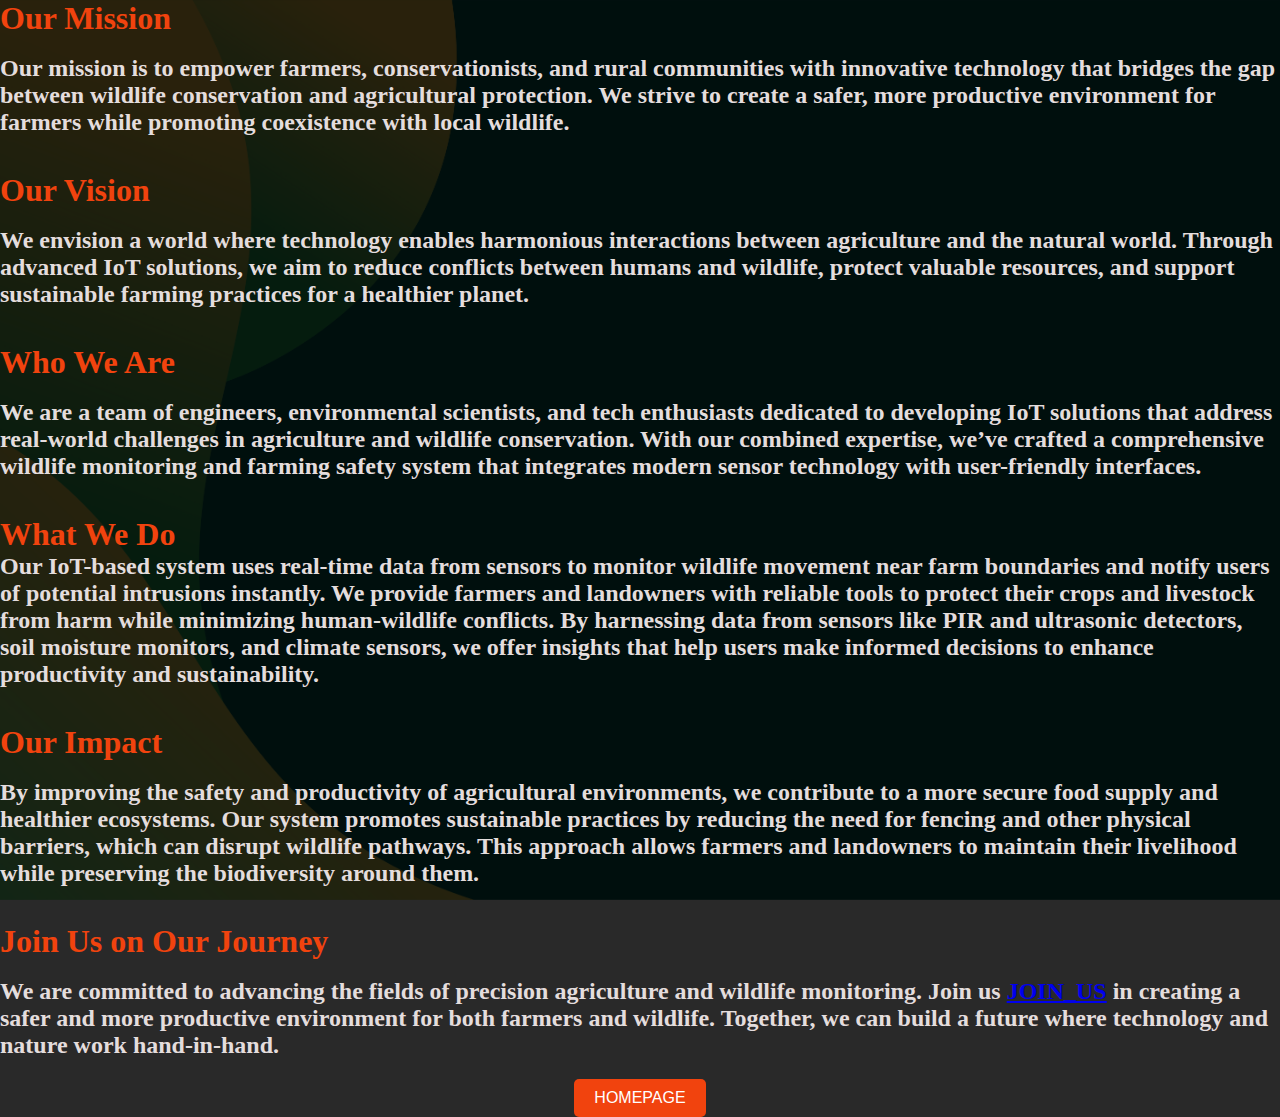
<file: ABOUT.html>
<!DOCTYPE html>
<html lang="en">
<head>
    <title>Webpage Design</title>
    <link rel="stylesheet" href="0001.css">
</head>
<body>
    <h1>Our Mission</h1><br>
    <h2>Our mission is to empower farmers, conservationists, and rural communities with innovative technology that bridges the gap between wildlife conservation and agricultural protection. We strive to create a safer, more productive environment for farmers while promoting coexistence with local wildlife.</h2><br><br>
<h1>Our Vision</h1><br>
<h2>We envision a world where technology enables harmonious interactions between agriculture and the natural world. Through advanced IoT solutions, we aim to reduce conflicts between humans and wildlife, protect valuable resources, and support sustainable farming practices for a healthier planet.</h2><br><br>
<h1>Who We Are</h1><br>
<h2>We are a team of engineers, environmental scientists, and tech enthusiasts dedicated to developing IoT solutions that address real-world challenges in agriculture and wildlife conservation. With our combined expertise, we’ve crafted a comprehensive wildlife monitoring and farming safety system that integrates modern sensor technology with user-friendly interfaces.</h2><br><br>
<h1>What We Do</h1>
<h2>Our IoT-based system uses real-time data from sensors to monitor wildlife movement near farm boundaries and notify users of potential intrusions instantly. We provide farmers and landowners with reliable tools to protect their crops and livestock from harm while minimizing human-wildlife conflicts. By harnessing data from sensors like PIR and ultrasonic detectors, soil moisture monitors, and climate sensors, we offer insights that help users make informed decisions to enhance productivity and sustainability.</h2><br><br>
<h1>Our Impact</h1><br>
<h2>By improving the safety and productivity of agricultural environments, we contribute to a more secure food supply and healthier ecosystems. Our system promotes sustainable practices by reducing the need for fencing and other physical barriers, which can disrupt wildlife pathways. This approach allows farmers and landowners to maintain their livelihood while preserving the biodiversity around them.</h2><br><br>
<h1>Join Us on Our Journey</h1><br>
<h2>We are committed to advancing the fields of precision agriculture and wildlife monitoring. Join us <a href="JOIN_US.html">JOIN_US</a> in creating a safer and more productive environment for both farmers and wildlife. Together, we can build a future where technology and nature work hand-in-hand.</h2>

<button><a href="index.html">HOMEPAGE</a></button>







</body>
</html>
</file>
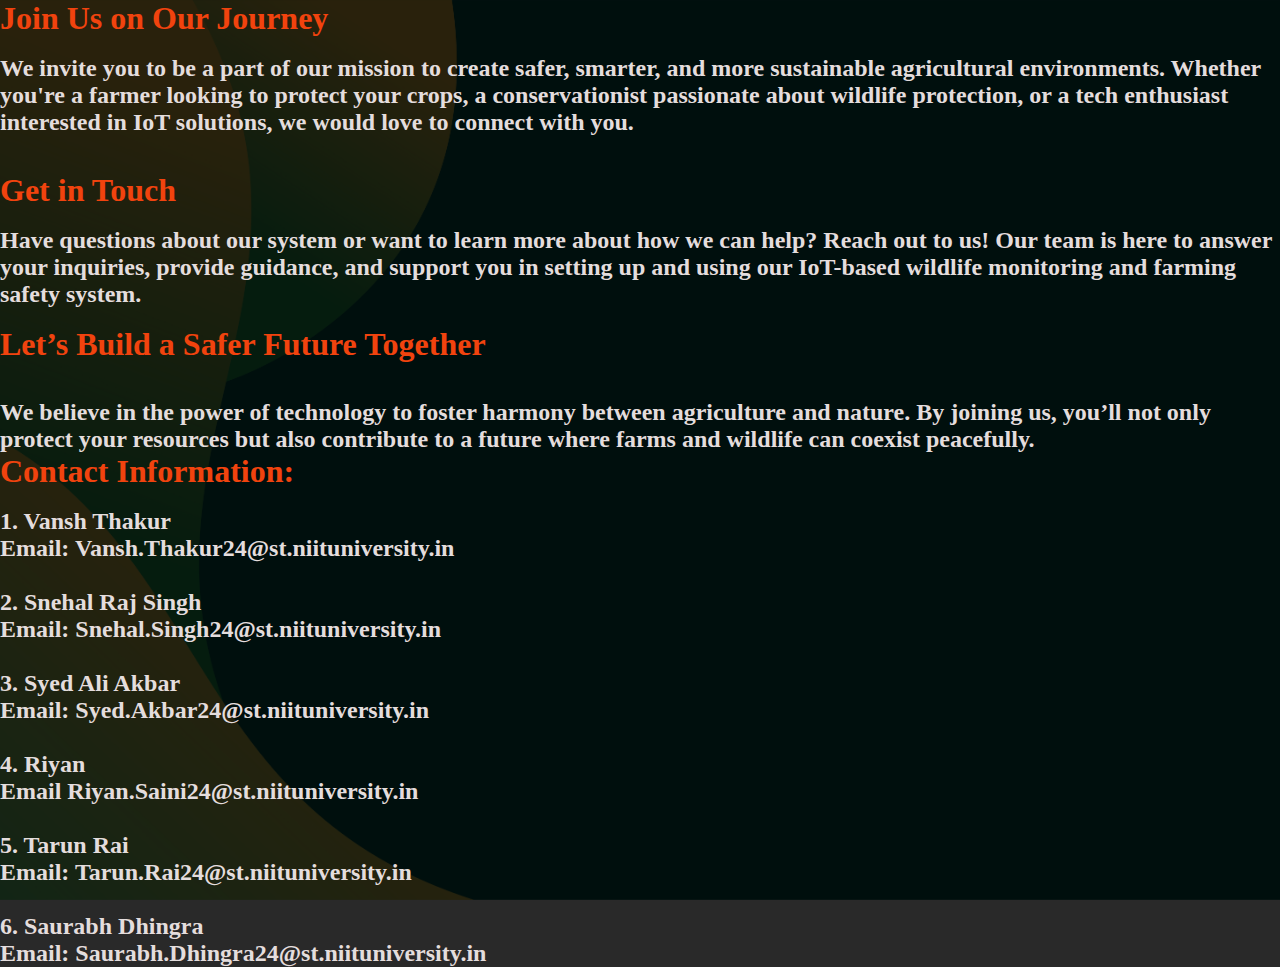
<file: JOIN_US.html>
<!DOCTYPE html>
<html lang="en">

<head>
    <title>Webpage Design</title>
    <link rel="stylesheet" href="0001.css">

</head>

<body>
    <h1>Join Us on Our Journey</h1><br>
    <h2>We invite you to be a part of our mission to create safer, smarter, and more sustainable agricultural
        environments. Whether you're a farmer looking to protect your crops, a conservationist passionate about wildlife
        protection, or a tech enthusiast interested in IoT solutions, we would love to connect with you.</h2><br><br>
    <h1>Get in Touch</h1><br>
    <h2>Have questions about our system or want to learn more about how we can help? Reach out to us! Our team is here
        to answer your inquiries, provide guidance, and support you in setting up and using our IoT-based wildlife
        monitoring and farming safety system.</h2><br>
    <h1>Let’s Build a Safer Future Together</h1><br><br>
    <h2>We believe in the power of technology to foster harmony between agriculture and nature. By joining us, you’ll
        not only protect your resources but also contribute to a future where farms and wildlife can coexist peacefully.
    </h2>
    <h1>Contact Information:</h1><br>
    <h2> 1. Vansh Thakur <br>Email: Vansh.Thakur24@st.niituniversity.in<br><br>
        2. Snehal Raj Singh<br>Email: Snehal.Singh24@st.niituniversity.in<br><br>
            3. Syed Ali Akbar<br> Email: Syed.Akbar24@st.niituniversity.in<br><br>
            4. Riyan<br> Email Riyan.Saini24@st.niituniversity.in<br></br>
            5. Tarun Rai<br> Email: Tarun.Rai24@st.niituniversity.in<br><br>
            6. Saurabh Dhingra<br> Email: Saurabh.Dhingra24@st.niituniversity.in

    </h2>
 

</body>

</html>
</file>
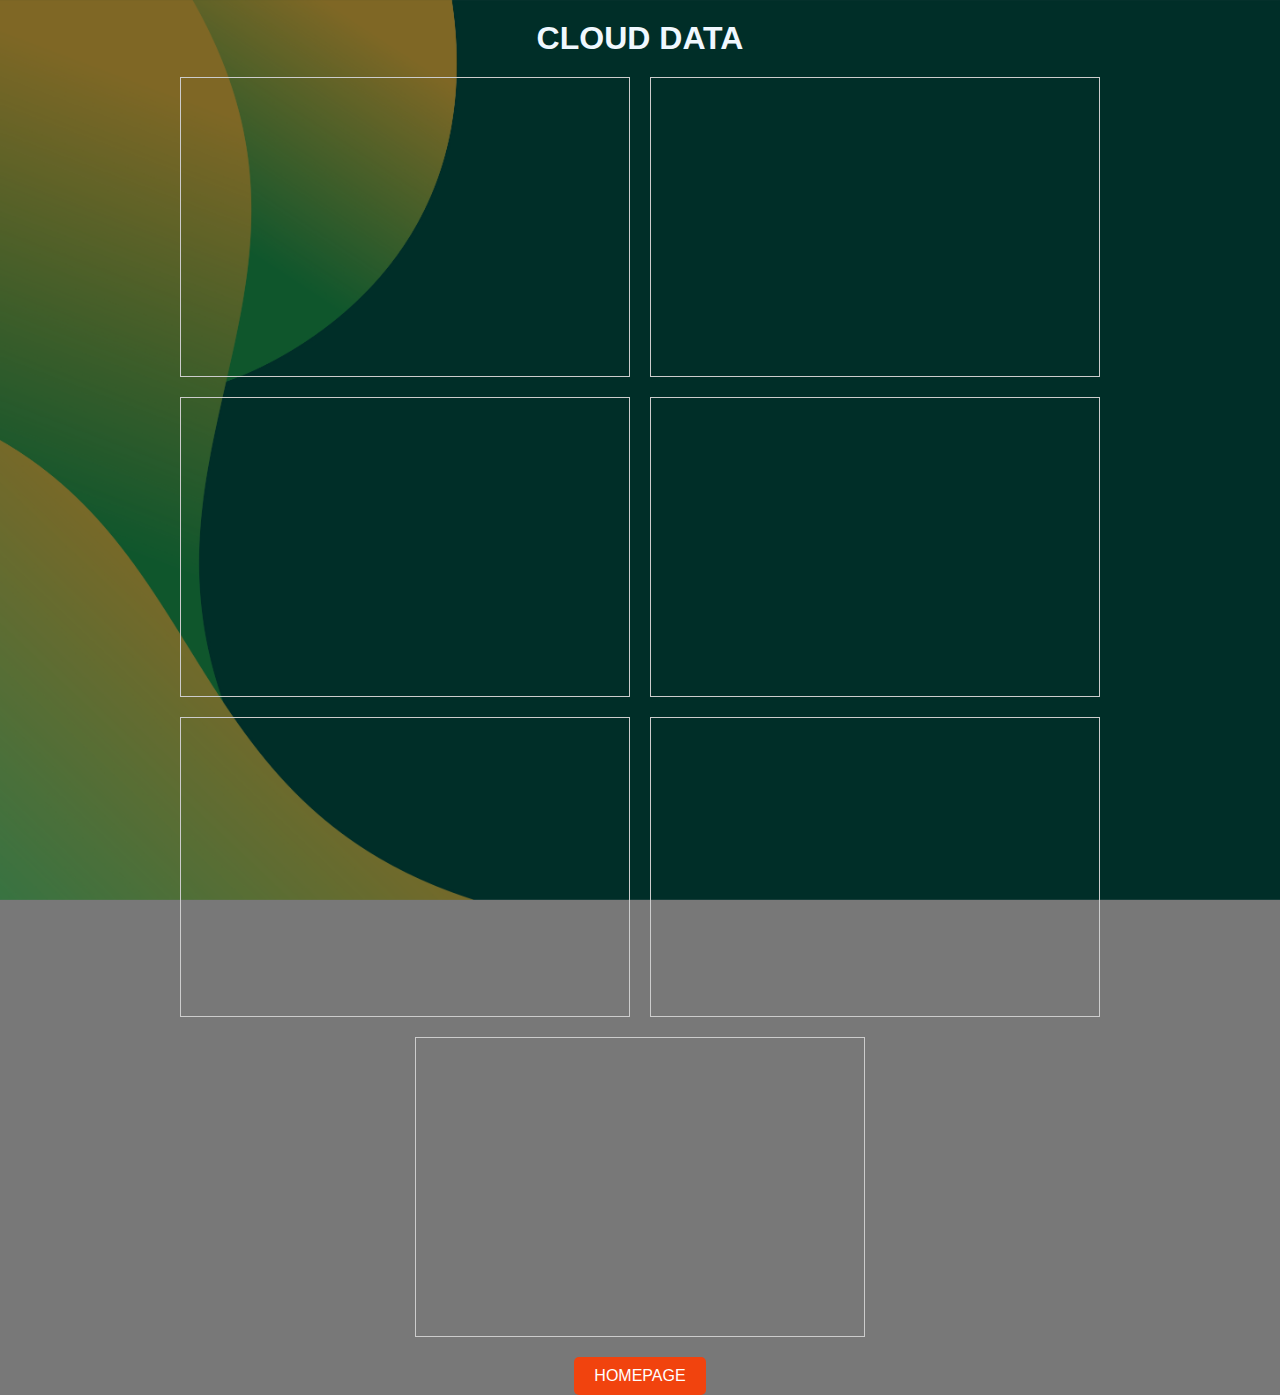
<file: login.html>
<!DOCTYPE html>
<html lang="en">
<head>
    <meta charset="UTF-8">
    <meta name="viewport" content="width=device-width, initial-scale=1.0">
    <title>Solar Panel Monitoring</title>
    <link rel="stylesheet" href="4488.css">
    <style>
        body {
            font-family: Arial, sans-serif;
            text-align: center;
            padding: 20px;
            margin: 0;
            background-color: #f0f0f0;
        }
        header {
            margin-bottom: 20px;
        }
        .iframe-container {
            display: flex;
            justify-content: center;
            gap: 20px;
            flex-wrap: wrap;
            max-width: 1200px;
            margin: auto;
        }
        iframe {
            width: 100%;
            max-width: 450px;
            height: 300px;
            border: 1px solid #cccccc;
        }
    </style>
</head>
<body>
    <header>
        <h1>CLOUD DATA</h1>
    </header>
    <div class="iframe-container">
        <iframe src="https://thingspeak.com/channels/2698487/charts/1?bgcolor=%23ffffff&color=%23d62020&dynamic=true&results=60&type=line&update=15"></iframe>
        <iframe src="https://thingspeak.com/channels/2698487/charts/2?bgcolor=%23ffffff&color=%23d62020&dynamic=true&results=60&type=line&update=15"></iframe>
        <iframe src="https://thingspeak.com/channels/2698487/charts/3?bgcolor=%23ffffff&color=%23d62020&dynamic=true&results=60&type=line&update=15"></iframe>
        <iframe src="https://thingspeak.com/channels/2698487/charts/4?bgcolor=%23ffffff&color=%23d62020&dynamic=true&results=60&type=line&update=15"></iframe>
        <iframe src="https://thingspeak.com/channels/2698487/charts/5?bgcolor=%23ffffff&color=%23d62020&dynamic=true&results=60&type=line&update=15"></iframe>
        <iframe src="https://thingspeak.com/channels/2698487/charts/6?bgcolor=%23ffffff&color=%23d62020&dynamic=true&results=60&type=line&update=15"></iframe>
        <iframe src="https://thingspeak.com/channels/2698487/charts/7?bgcolor=%23ffffff&color=%23d62020&dynamic=true&results=60&type=line&update=15"></iframe>
    </div>
    <button><a href="HOMEPAGE.HTML">HOMEPAGE</a></button>

</body>
</html>
</file>
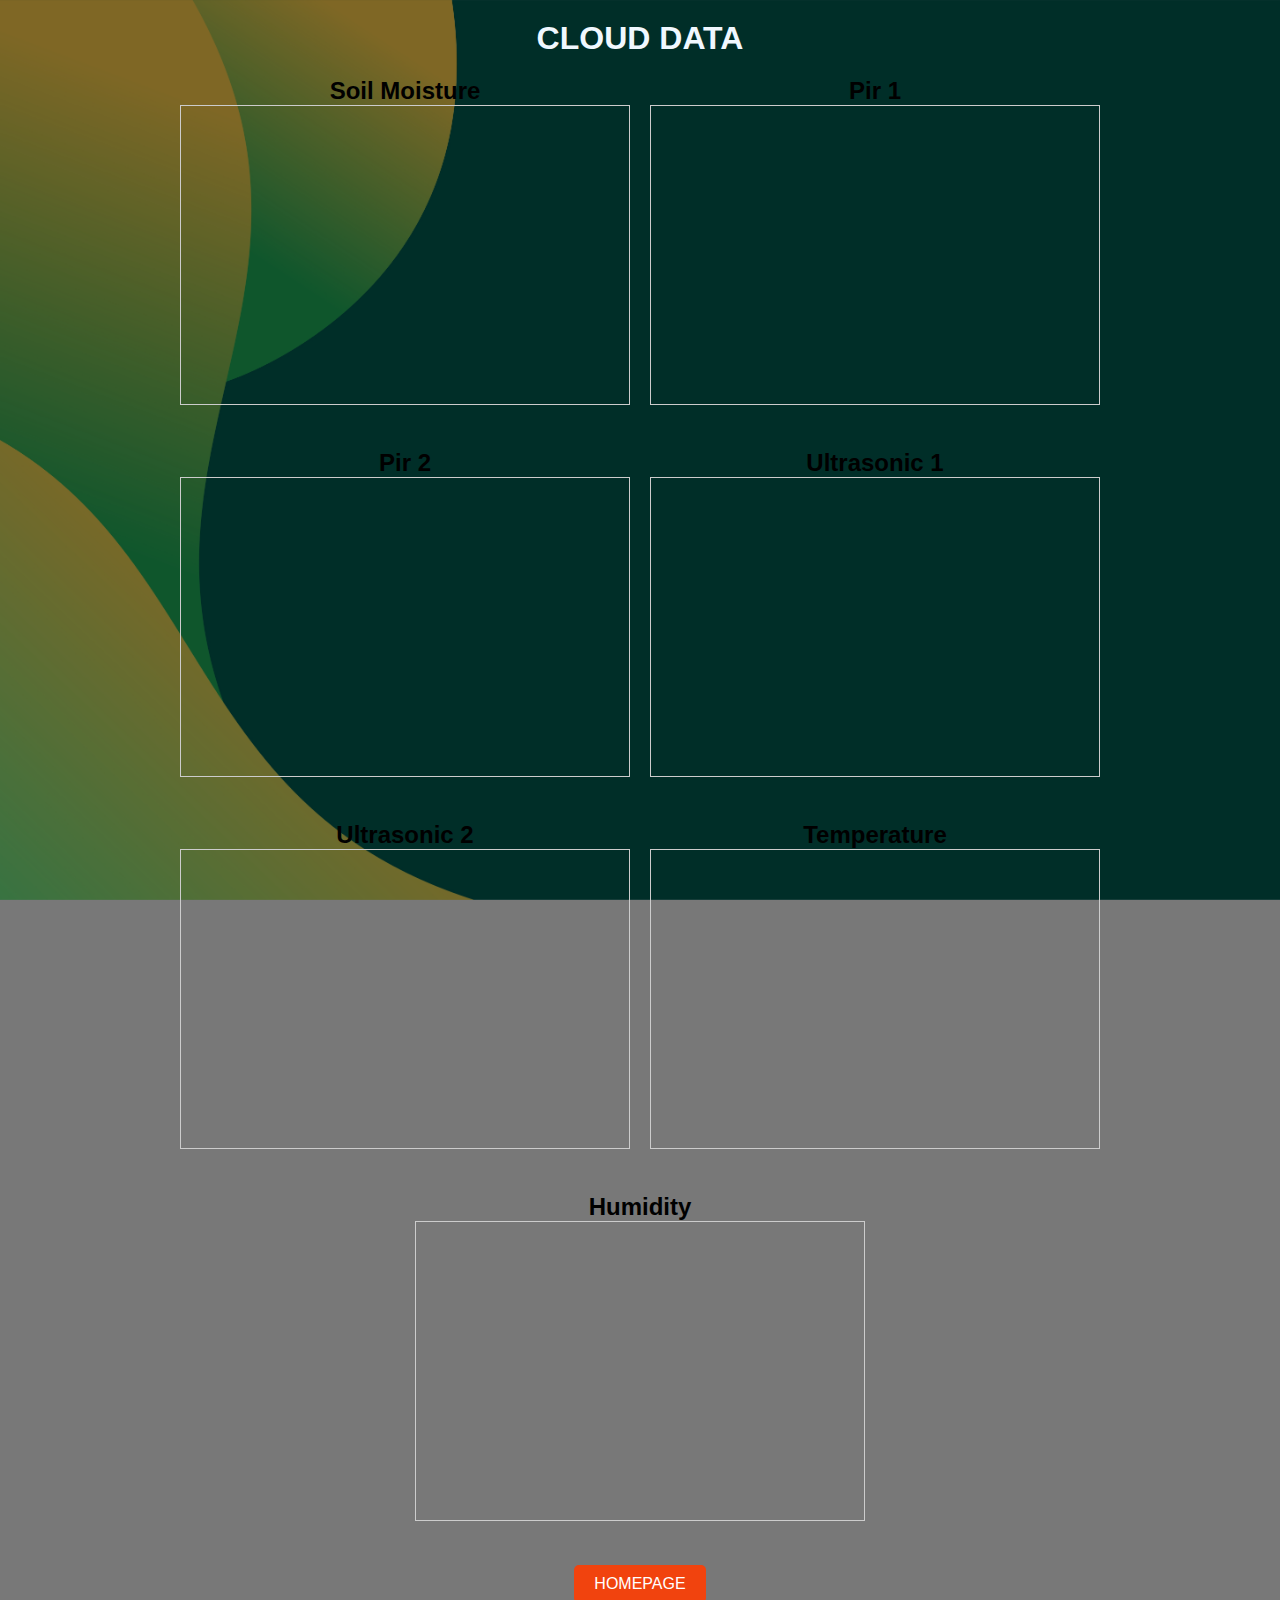
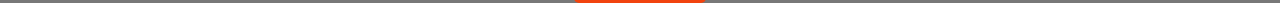
<file: Login.html>
<!DOCTYPE html>
<html lang="en">
<head>
    <meta charset="UTF-8">
    <meta name="viewport" content="width=device-width, initial-scale=1.0">
    <title>Solar Panel Monitoring</title>
    <link rel="stylesheet" href="4488.css">
    <style>
        body {
            font-family: Arial, sans-serif;
            text-align: center;
            padding: 20px;
            margin: 0;
            background-color: #f0f0f0;
        }
        header {
            margin-bottom: 20px;
        }
        .iframe-container {
            display: flex;
            justify-content: center;
            gap: 20px;
            flex-wrap: wrap;
            max-width: 1200px;
            margin: auto;
        }
        .chart-container {
            width: 100%;
            max-width: 450px;
            margin-bottom: 20px;
        }
        iframe {
            width: 100%;
            height: 300px;
            border: 1px solid #cccccc;
        }
    </style>
</head>
<body>
    <header>
        <h1>CLOUD DATA</h1>
    </header>
    <div class="iframe-container">
        <div class="chart-container">
            <h2>Soil Moisture</h2>
            <iframe src="https://thingspeak.com/channels/2698487/charts/1?bgcolor=%23ffffff&color=%23d62020&dynamic=true&results=60&type=line&update=15"></iframe>
        </div>
        <div class="chart-container">
            <h2>Pir 1</h2>
            <iframe src="https://thingspeak.com/channels/2698487/charts/2?bgcolor=%23ffffff&color=%23d62020&dynamic=true&results=60&type=line&update=15"></iframe>
        </div>
        <div class="chart-container">
            <h2>Pir 2</h2>
            <iframe src="https://thingspeak.com/channels/2698487/charts/3?bgcolor=%23ffffff&color=%23d62020&dynamic=true&results=60&type=line&update=15"></iframe>
        </div>
        <div class="chart-container">
            <h2>Ultrasonic 1</h2>
            <iframe src="https://thingspeak.com/channels/2698487/charts/4?bgcolor=%23ffffff&color=%23d62020&dynamic=true&results=60&type=line&update=15"></iframe>
        </div>
        <div class="chart-container">
            <h2>Ultrasonic 2</h2>
            <iframe src="https://thingspeak.com/channels/2698487/charts/5?bgcolor=%23ffffff&color=%23d62020&dynamic=true&results=60&type=line&update=15"></iframe>
        </div>
        <div class="chart-container">
            <h2>Temperature</h2>
            <iframe src="https://thingspeak.com/channels/2698487/charts/6?bgcolor=%23ffffff&color=%23d62020&dynamic=true&results=60&type=line&update=15"></iframe>
        </div>
        <div class="chart-container">
            <h2>Humidity</h2>
            <iframe src="https://thingspeak.com/channels/2698487/charts/7?bgcolor=%23ffffff&color=%23d62020&dynamic=true&results=60&type=line&update=15"></iframe>
        </div>
    </div>
    <button><a href="HOMEPAGE.HTML">HOMEPAGE</a></button>
</body>
</html>
</file>
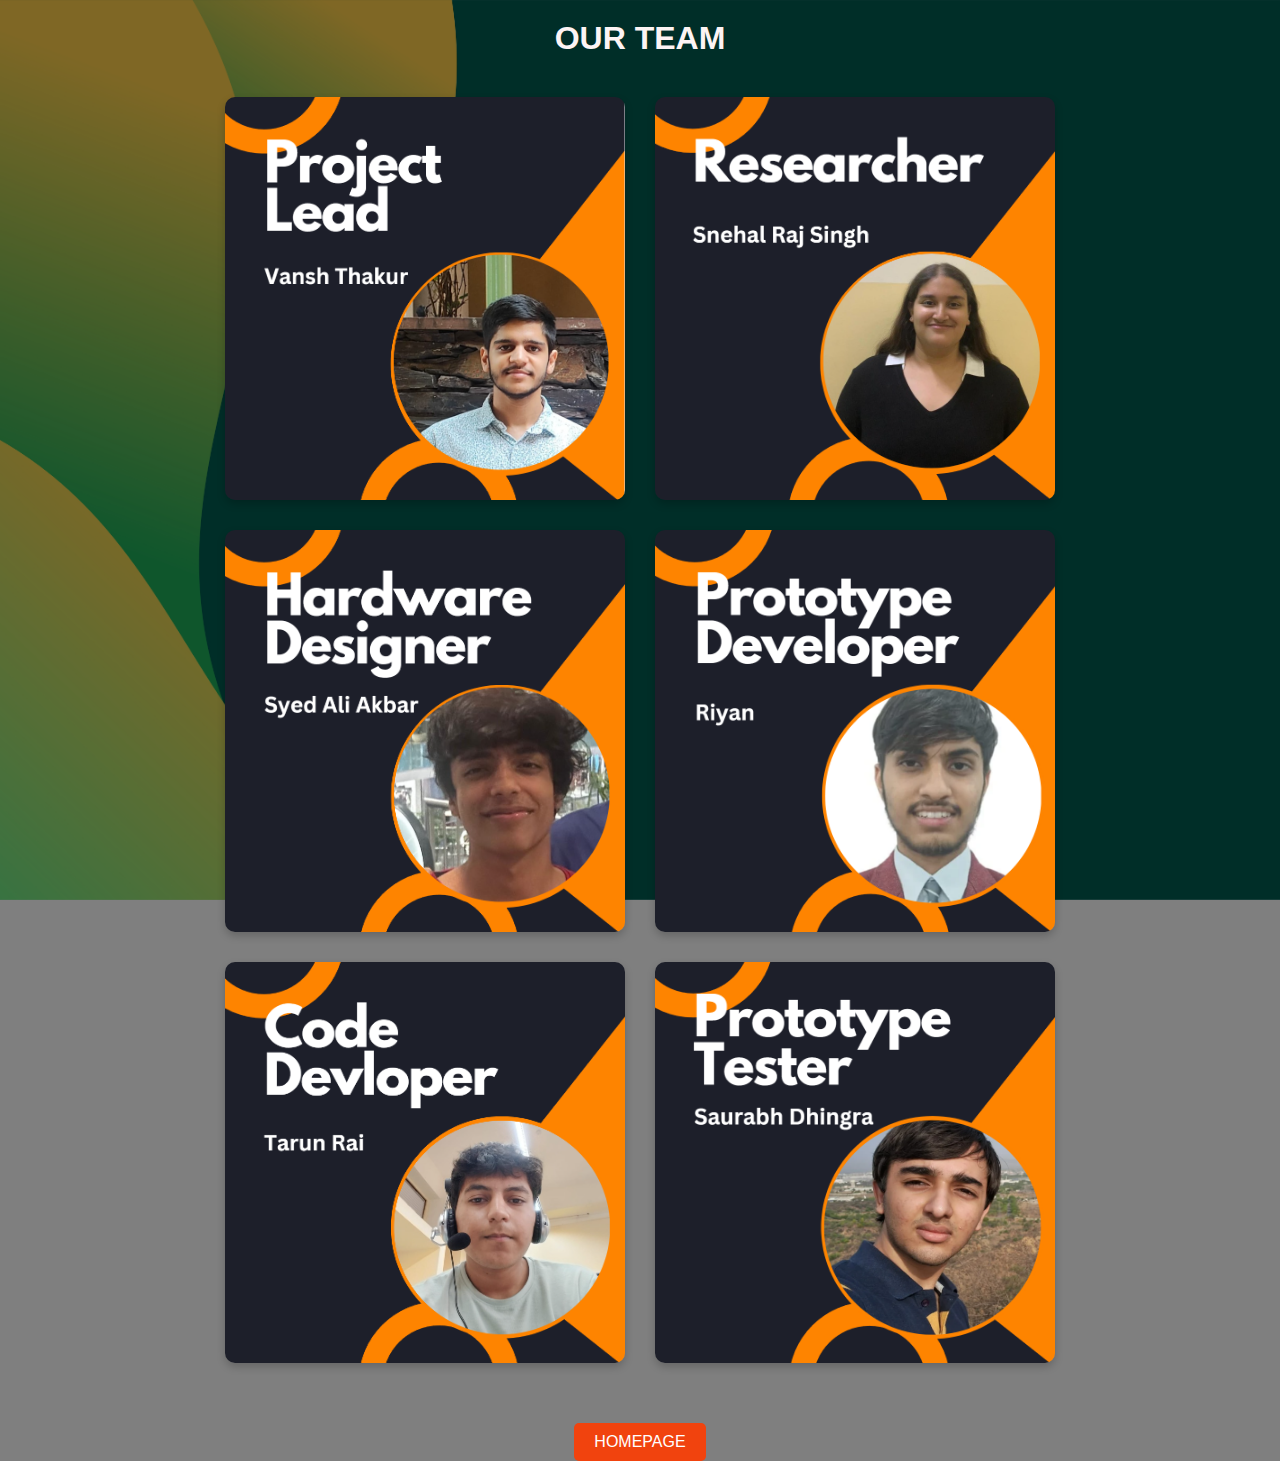
<file: OUR_TEAM.html>
<!DOCTYPE html>
<html lang="en">
<head>
    <title>Our Team</title>
    <link rel="stylesheet" href="our team.css">
</head>
<body>
    <h1 style="text-align: center;">OUR TEAM</h1>
    
    <div class="image-container">
        <img src="vansh.png" alt="Sample Photo">
        <img src="snehal.png" alt="Sample Photo">
        <img src="akbar.png" alt="Sample Photo">
        <img src="Riyan.png" alt="Sample Photo">
        <img src="tarun.png" alt="Sample Photo">
        <img src="saurabh.png" alt="Sample Photo">
    </div>
    <button><a href="index.html">HOMEPAGE</a></button>
</body>
</html>
</file>
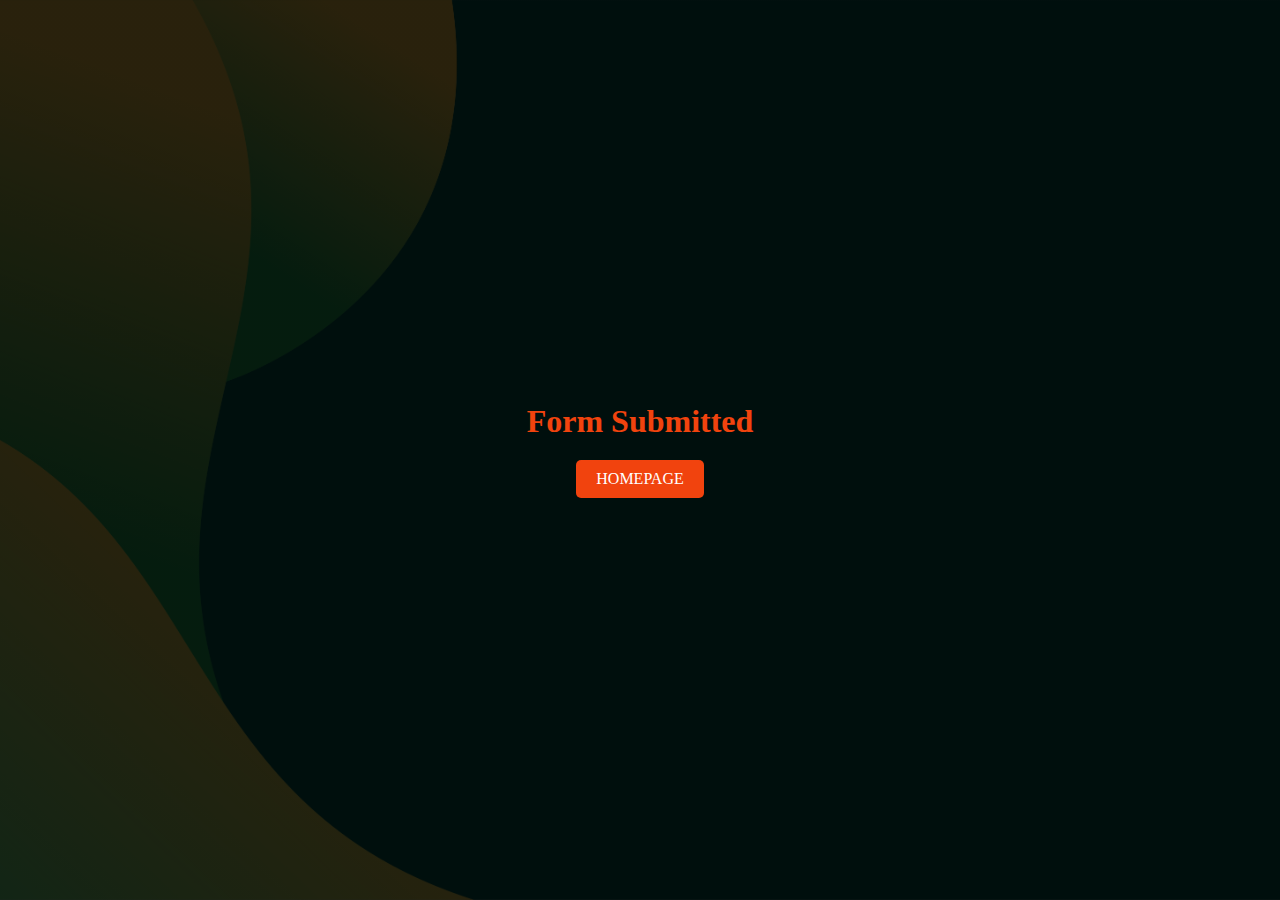
<file: Send.html>
<!DOCTYPE html>
<html lang="en">

<head>
    <title>Webpage Design</title>
    <link rel="stylesheet" href="0002.css">
</head>

<body>
    <div class="container"> <!-- Added a container div -->
        <h1>Form Submitted</h1>
        <a href="HOMEPAGE.HTML" class="button">HOMEPAGE</a> <!-- Changed button to link styled as a button -->
    </div>
</body>

</html>
</file>
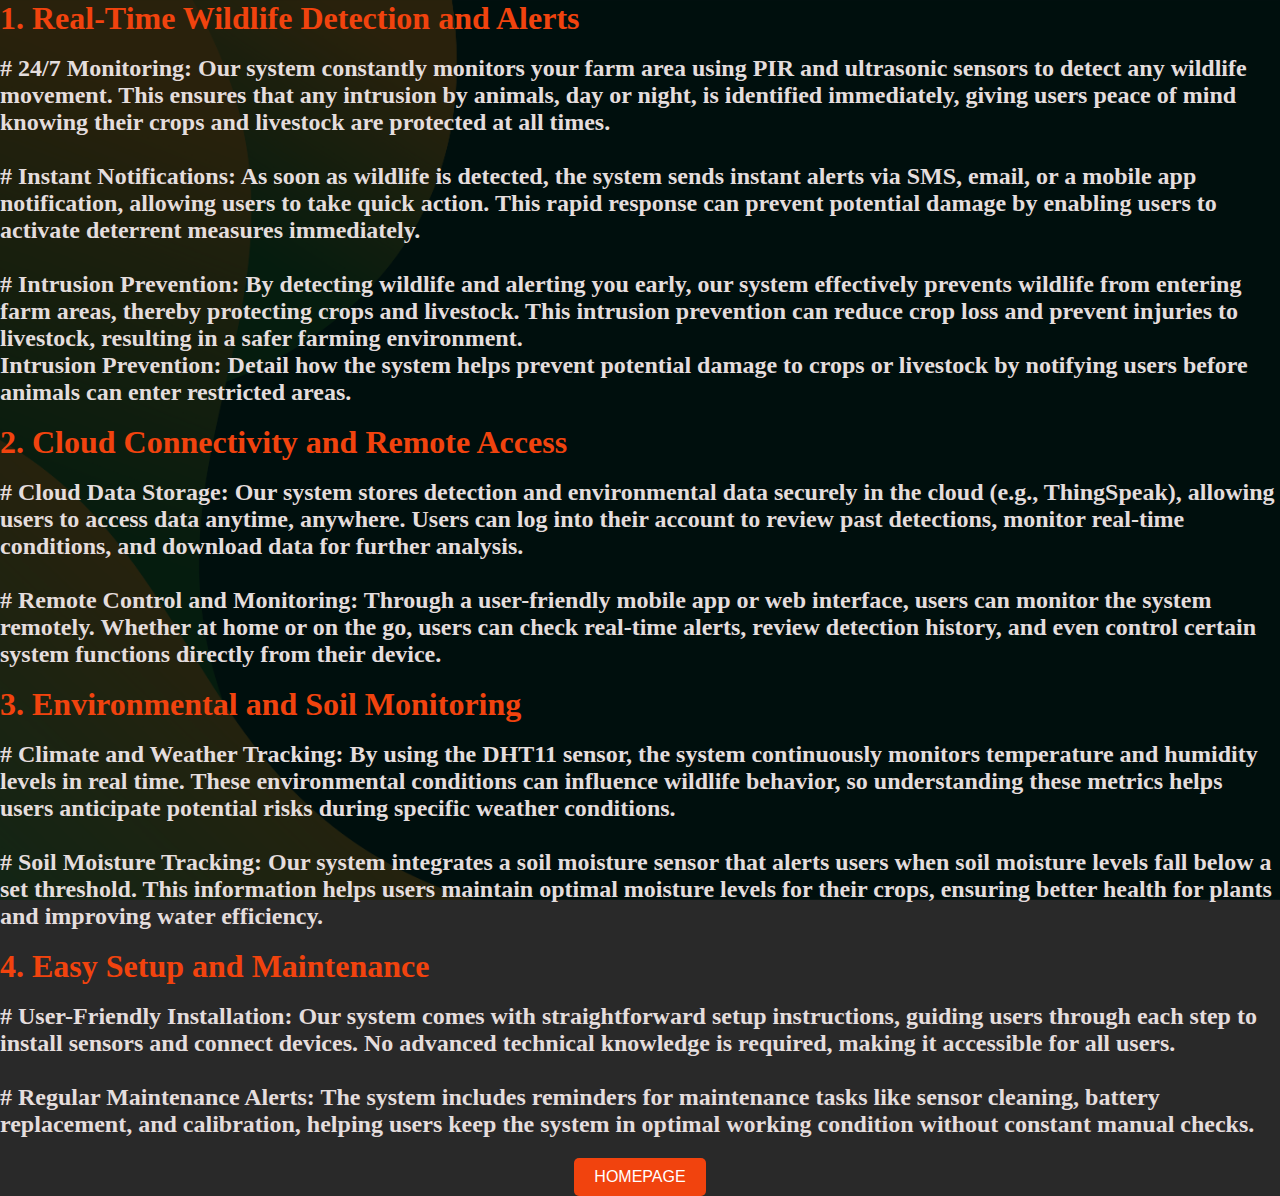
<file: SERVICE.html>
<!DOCTYPE html>
<html lang="en">
<head>
    <title>Webpage Design</title>
    <link rel="stylesheet" href="6789.css">
</head>
<body>
    <h1>1. Real-Time Wildlife Detection and Alerts</h1><br>
    <h2># 24/7 Monitoring: Our system constantly monitors your farm area using PIR and ultrasonic sensors to detect any wildlife movement. This ensures that any intrusion by animals, day or night, is identified immediately, giving users peace of mind knowing their crops and livestock are protected at all times.<br><br>
        # Instant Notifications: As soon as wildlife is detected, the system sends instant alerts via SMS, email, or a mobile app notification, allowing users to take quick action. This rapid response can prevent potential damage by enabling users to activate deterrent measures immediately.<br><br>
        # Intrusion Prevention: By detecting wildlife and alerting you early, our system effectively prevents wildlife from entering farm areas, thereby protecting crops and livestock. This intrusion prevention can reduce crop loss and prevent injuries to livestock, resulting in a safer farming environment.<br>
       
        Intrusion Prevention: Detail how the system helps prevent potential damage to crops or livestock by notifying users before animals can enter restricted areas.</h2><br>
       <h1> 2. Cloud Connectivity and Remote Access</h1><br>
       <h2># Cloud Data Storage: Our system stores detection and environmental data securely in the cloud (e.g., ThingSpeak), allowing users to access data anytime, anywhere. Users can log into their account to review past detections, monitor real-time conditions, and download data for further analysis.<br><br>
        # Remote Control and Monitoring: Through a user-friendly mobile app or web interface, users can monitor the system remotely. Whether at home or on the go, users can check real-time alerts, review detection history, and even control certain system functions directly from their device.</h2><br>
<h1>3. Environmental and Soil Monitoring</h1><br>
<h2># Climate and Weather Tracking: By using the DHT11 sensor, the system continuously monitors temperature and humidity levels in real time. These environmental conditions can influence wildlife behavior, so understanding these metrics helps users anticipate potential risks during specific weather conditions.<br><br>
    # Soil Moisture Tracking: Our system integrates a soil moisture sensor that alerts users when soil moisture levels fall below a set threshold. This information helps users maintain optimal moisture levels for their crops, ensuring better health for plants and improving water efficiency.</h2><br>
<h1>4. Easy Setup and Maintenance</h1><br>
<h2># User-Friendly Installation: Our system comes with straightforward setup instructions, guiding users through each step to install sensors and connect devices. No advanced technical knowledge is required, making it accessible for all users.<br><br>
    # Regular Maintenance Alerts: The system includes reminders for maintenance tasks like sensor cleaning, battery replacement, and calibration, helping users keep the system in optimal working condition without constant manual checks.<br></h2>


    <button><a href="HOMEPAGE.HTML">HOMEPAGE</a></button>

        
</body>
</html>
</file>
<file: 0001.css>
/* Global Styles */
* {
    margin: 0;
    padding: 0;
    box-sizing: border-box;
}

/* Main background with image */
body {
    width: 100%;
    height: 100vh;
    background: linear-gradient(to top, rgba(0, 0, 0, 0.838) 50%, rgba(0, 0, 0, 0.838) 50%), url(2.jpg) no-repeat center center fixed;
    background-size: cover;
}

/* Navbar styling */
.navbar {
    width: 1200px;
    height: 75px;
    margin: auto;
    display: flex;
    justify-content: space-between; /* Aligns the logo to the left and menu to the right */
}

/* Headings styling */
h1 {
    color: #f1430e;
}

h2 {
    color: #e4dddd;
}


/* Button styling */
button {
    display: block;
    margin: 20px auto;
    padding: 10px 20px;
    background-color: #f1430e; /* Orange color */
    color: white;
    border: none;
    border-radius: 5px;
    font-size: 16px;
    cursor: pointer;
    text-align: center;
}

button a {
    color: white;
    text-decoration: none;
}

button:hover {
    background-color: #d0370b; /* Darker shade for hover effect */
}
</file>
<file: 4488.css>
/* Global Styles */
* {
    margin: 0;
    padding: 0;
    box-sizing: border-box;
}

/* Main background with image */
body {
    width: 100%;
    height: 100vh;
    background: linear-gradient(to top, rgba(0,0,0,0.5) 50%, rgba(0,0,0,0.5) 50%), url(2.jpg) no-repeat center center fixed;
    background-size: cover;
}

/* Navbar styling */
.navbar {
    width: 1200px;
    height: 75px;
    margin: auto;
    display: flex;
    justify-content: space-between; /* Aligns the logo to the left and menu to the right */
}
h1{
    color: aliceblue;
}
button {
    display: block;
    margin: 20px auto;
    padding: 10px 20px;
    background-color: #f1430e; /* Orange color */
    color: white;
    border: none;
    border-radius: 5px;
    font-size: 16px;
    cursor: pointer;
    text-align: center;
}

button a {
    color: white;
    text-decoration: none;
}

button:hover {
    background-color: #d0370b; /* Darker shade for hover effect */
}
</file>
<file: 0002.css>
/* Global Styles */
* {
    margin: 0;
    padding: 0;
    box-sizing: border-box;
}

/* Main background with image */
body {
    width: 100%;
    height: 100vh;
    background: linear-gradient(to top, rgba(0, 0, 0, 0.838) 50%, rgba(0, 0, 0, 0.838) 50%), url(2.jpg) no-repeat center center fixed;
    background-size: cover;
    display: flex; /* Use flexbox to center content */
    align-items: center; /* Center vertically */
    justify-content: center; /* Center horizontally */
}

.container {
    text-align: center; /* Center the text in the container */
}

/* Headings styling */
h1 {
    color: #f1430e;
    margin-bottom: 20px; /* Add some space below the heading */
}

/* Button styling */
.button {
    display: inline-block; /* Use inline-block for the link styled as a button */
    padding: 10px 20px;
    background-color: #f1430e; /* Orange color */
    color: white;
    border: none;
    border-radius: 5px;
    font-size: 16px;
    text-align: center;
    text-decoration: none; /* Remove underline */
}

.button:hover {
    background-color: #d0370b; /* Darker shade for hover effect */
}
</file>
<file: 6789.css>
/* Global Styles */
* {
    margin: 0;
    padding: 0;
    box-sizing: border-box;
}

/* Main background with image */
body {
    width: 100%;
    height: 100vh;
    background: linear-gradient(to top, rgba(0, 0, 0, 0.838) 50%, rgba(0, 0, 0, 0.838) 50%), url(2.jpg) no-repeat center center fixed;
    background-size: cover;
}

/* Navbar styling */
.navbar {
    width: 1200px;
    height: 75px;
    margin: auto;
    display: flex;
    justify-content: space-between; /* Aligns the logo to the left and menu to the right */
}

/* Headings styling */
h1 {
    color: #f1430e;
}

h2 {
    color: #e4dddd;
}

/* Button styling */
button {
    display: block;
    margin: 20px auto;
    padding: 10px 20px;
    background-color: #f1430e; /* Orange color */
    color: white;
    border: none;
    border-radius: 5px;
    font-size: 16px;
    cursor: pointer;
    text-align: center;
}

button a {
    color: white;
    text-decoration: none;
}

button:hover {
    background-color: #d0370b; /* Darker shade for hover effect */
}
</file>
<file: our team.css>
/* Global reset */
* {
    margin: 0;
    padding: 0;
    box-sizing: border-box;
}

/* Main background with image */
body {
    width: 100%;
    height: 100vh;
    background: linear-gradient(to top, rgba(0,0,0,0.5) 50%, rgba(0,0,0,0.5) 50%), url(2.jpg) no-repeat center center fixed;
    background-size: cover;
    font-family: Arial, sans-serif;
}

/* Heading styling */
h1 {
    color: #fdf4f4;
    text-align: center;
    margin-top: 20px;
}

/* Image container styling */
.image-container {
    display: flex;
    flex-wrap: wrap;
    justify-content: center;
    gap: 30px; /* Space between images */
    max-width: 1400px;
    margin: 0 auto;
    padding: 40px;
}

/* Image styling */
.image-container img {
    max-width: 400px;
    width: 100%;
    height: auto;
    border-radius: 10px;
    box-shadow: 0px 4px 8px rgba(0, 0, 0, 0.2); /* Shadow effect for images */
}

/* Button styling */
button {
    display: block;
    margin: 20px auto;
    padding: 10px 20px;
    background-color: #f1430e; /* Orange color */
    color: white;
    border: none;
    border-radius: 5px;
    font-size: 16px;
    cursor: pointer;
    text-align: center;
}

button a {
    color: white;
    text-decoration: none;
}

button:hover {
    background-color: #d0370b; /* Darker shade for hover effect */
}
</file>
